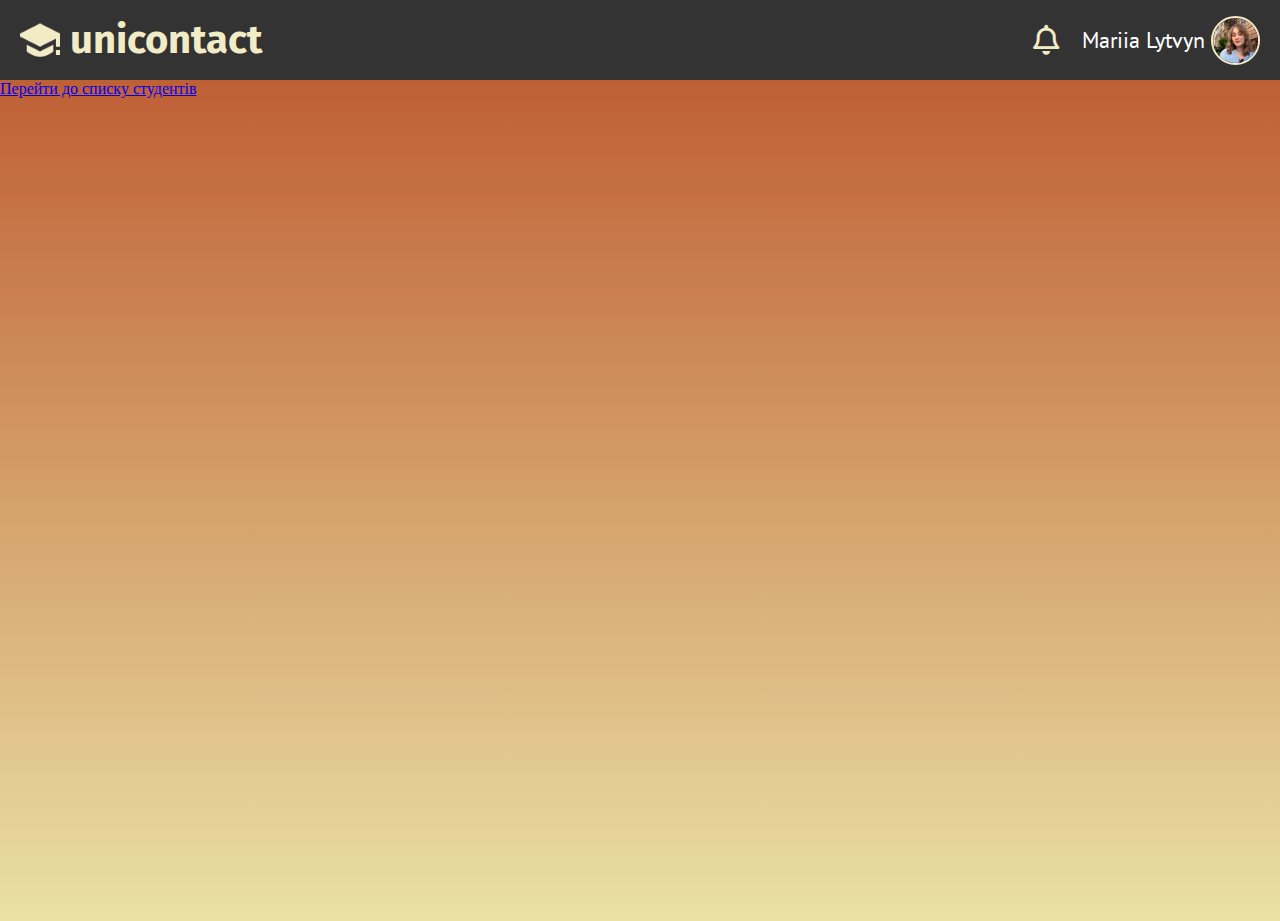
<file: index.html>
<!DOCTYPE html>
<html lang="uk">
<head>
    <meta charset="UTF-8">
    <meta name="viewport" content="width=device-width, initial-scale=1.0">
    <title>Головна</title>
    <link rel="stylesheet" href="/header/header.css">
    <link rel="manifest" href="/manifest.json">
    <link rel="apple-touch-icon" href="/images/icons/icon96.png">
    <meta name="apple-mobile-web-app-status-bar" content="#cccccc">
</head>
<body>
    <div id="header"></div>
    <script>
        fetch('/header/header.html')
            .then(response => response.text())
            .then(data => {
                document.getElementById('header').innerHTML = data;
            })
            .catch(error => console.error("Error loading header:", error));
    </script>
    <div class="container">
        <h1>Вітаємо у системі управління студентами</h1>
        <p><a href="/students/students.html">Перейти до списку студентів</a></p>
    </div>
    <script src="/app.js"></script>
    <script src="/header/header.js"></script>
</body>
</html>
</file>
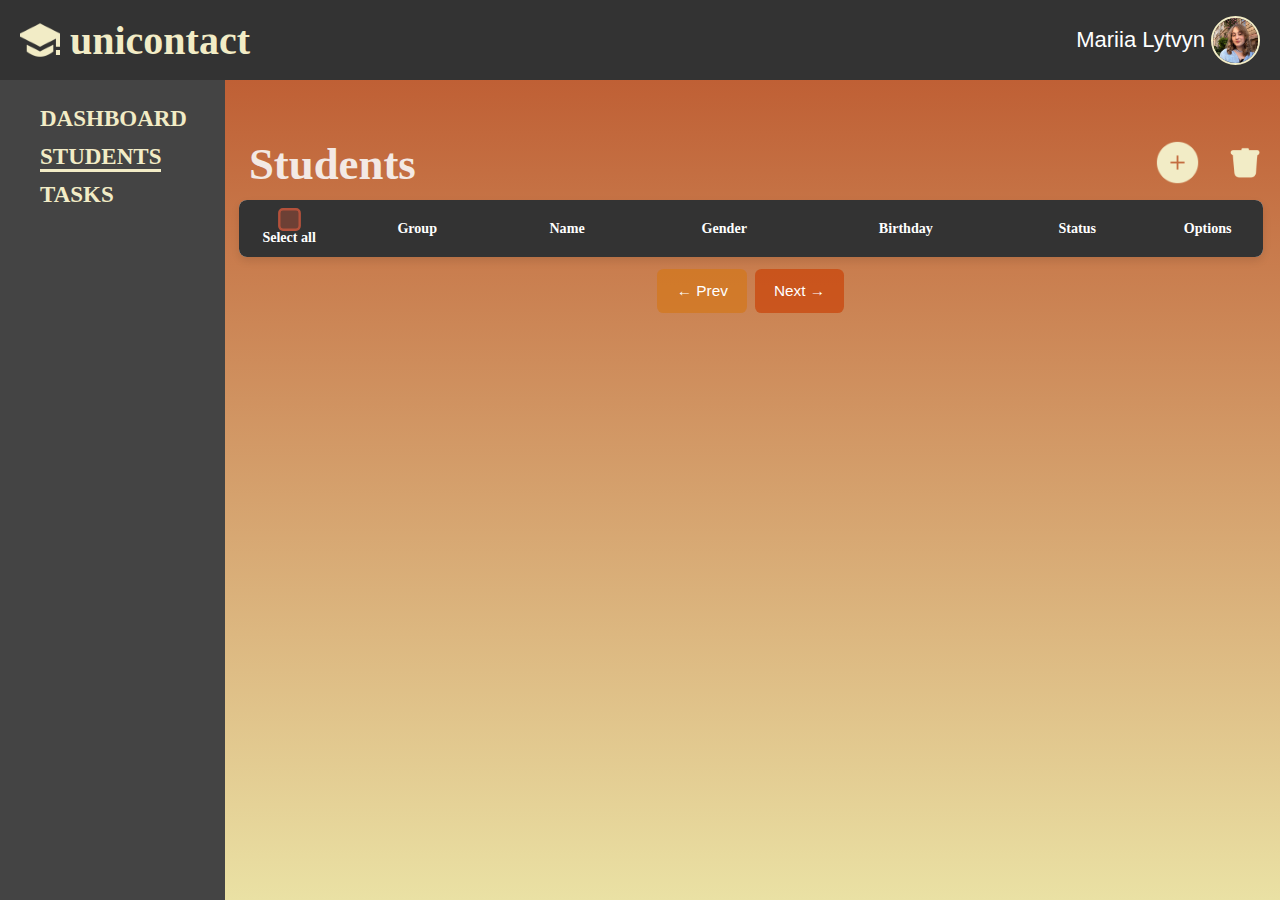
<file: students/students.html>
<!DOCTYPE html>
<html lang="en">
<head>
    <meta charset="UTF-8">
    <meta name="viewport" content="width=device-width, initial-scale=1.0">
    <title>Students</title>
    <link rel="stylesheet" href="/header/header.css">
    <link rel="stylesheet" href="students.css">
    <link href="https://fonts.googleapis.com/css2?family=Fira+Sans:wght@100;200;300;400;500;600;700;800;900&display=swap" rel="stylesheet">
    <link rel="preconnect" href="https://fonts.googleapis.com">
    <link rel="manifest" href="/manifest.json">
    <link rel="apple-touch-icon" href="/images/icons/icon96.png">
    <meta name="apple-mobile-web-app-status-bar" content="#cccccc">
</head>

<body>
    <div id="header">
    <script>
        fetch('/header/header.html')
            .then(response => response.text())
            .then(data => {
                document.getElementById('header').innerHTML = data;
            })
            .catch(error => console.error("Error loading header:", error));
    </script>
    </div>
    <div class="container">
        <header>
            <div class="burger-menu" onclick="toggleMenu()">
                <div></div>
                <div></div>
                <div></div>
            </div>            
        </header>
        <nav class="side-menu">
            <ul>
                <li><a href="/dashboard/dashboard.html">Dashboard</a></li>
                <li><a href="#"><span class="currentPage">Students</span></a></li>
                <li><a href="/tasks/tasks.html">Tasks</a></li>
            </ul>
        </nav>
        <main>
        <div class="upper">
            <h1>Students</h1>
            <div class="buttons">
                <button class="addStudentButton" onclick="openStudentModal()">
                    <img src="/images/add.png" alt="Add student"/>
                </button>
                <button class="deleteStudentButton" onclick="openDeleteSelectedModal()">
                    <img src="/images/delete-all.png" alt="delete selected students"/>
                </button>                
            </div>
        </div>
        <table class="students-table">
            <thead>
                <tr>
                    <th><label for="select-all"><input type="checkbox" id="select-all"> Select all</label></th>
                    <th>Group</th>
                    <th>Name</th>
                    <th>Gender</th>
                    <th>Birthday</th>
                    <th>Status</th>
                    <th>Options</th>
                </tr>
            </thead>
            <tbody id="students-list">
            </tbody>
        </table>
        
        <div class="pagination" id="paginationContainer">
            <button id="prevPage" class="pagination-btn">← Prev</button>
            <button id="nextPage" class="pagination-btn">Next →</button>
        </div>      

            <div id="studentModal" class="modal">
                <div class="modal-content">
                    <span class="close" onclick="closeStudentModal()">&times;</span>
                    <h2 id="modalTitle">Add Student</h2>
                    <form id="studentForm" lang="en">
                        <input type="hidden" id="studentId" name="id">

                        <label for="group">Group:</label>
                        <input type="text" id="group" required="">

                        <label for="firstName">First Name:</label>
                        <input type="text" id="firstName" required="">

                        <label for="lastName">Last Name:</label>
                        <input type="text" id="lastName" required="">

                        <label for="gender">Gender:</label>
                        <select id="gender" required="">
                            <option value="M">Male</option>
                            <option value="F">Female</option>
                        </select>

                        <label for="birthDate">Birthday:</label>
                        <input type="date" id="birthDate" required="">

                        <button type="button" id="cancelButton" onclick="closeStudentModal()">Cancel</button>
                        <button type="submit" id="saveStudentButton">Save</button>
                        
                    </form>
                </div>
            </div>

            <div id="deleteModal" class="modal">
                <div class="modal-content">
                    <span class="close" onclick="closeDeleteModal()">&times;</span>
                    <h2>Delete Student</h2>
                    <p>Are you sure you want to delete student?</p>
                    <button type="button" id="cancelDeleteButton" onclick="closeDeleteModal()">Cancel</button>
                    <button type="submit" id="deleteStudentButton" onclick="deleteStudent()">Delete</button>
                </div>
            </div>

            <div id="deleteSelectedModal" class="modal">
                <div class="modal-content">
                    <span class="close" onclick="closeDeleteSelectedModal()">&times;</span>
                    <h2>Delete Students</h2>
                    <p>Are you sure you want to delete selected students?</p>
                    <button type="button" id="cancelSelectedDeleteButton" onclick="closeDeleteSelectedModal()">Cancel</button>
                    <button type="submit" id="deleteSelectedStudentButton" onclick="deleteSelectedStudents()">Delete</button>
                </div>
            </div>

            <div id="errorModal" class="modal">
                <div class="modal-content">
                    <span class="close" onclick="closeErrorModal()">&times;</span>
                    <h2>Error</h2>
                    <p id="errorMessage">lalala</p>
                    <button type="submit" id="cancelDeleteButton" onclick="closeErrorModal()">Ok</button>
                </div>
            </div>

        </main>
    </div>
    <script src="/app.js"></script>
    <script src="/header/header.js"></script>
    <script src="students.js"></script>
</body>
</html>
</file>
<file: header/header.css>
body {
    background: linear-gradient(to bottom, #bb532a, #eae1a4);
    height: 100vh;
    margin: 0;  
}

.header {
    display: flex;
    justify-content: space-between;
    align-items: center;
    padding: 10px 20px;
    background-color: #333333;
    color: white;
    width: 100%;
    position: fixed;
    top: 0;
    left: 0;
    right: 0;
    height: 80px;
    box-sizing: border-box;
    z-index: 10;
}

.site-name {
    font-size: 30px;
    font-weight: bold;
    cursor: pointer;
    color: #f2ecc6;
    font-family: "Fira Sans", serif;
}

.topbar-logo {
    display: flex;
    align-items:center;
    gap: 10px;
}

.topbar-logo img {
    width: 40px; 
    height: 40px;
}

.right {
    display: flex;
    align-items: center;
    gap: 30px;
}

.notifications {
    position: relative;
    cursor: pointer;
    display: flex;
    align-items: center;
    margin-left: auto;
}

.notifications img {
    width: 40px;
    height: 40px;
}

.rec-mes {
    margin-left: 5px;
    font-size: large;
    font-family: "Fira Sans", serif;
    background-color: white; 
    padding: 5px; 
    border-radius: 5px; 
    width: 170px; 
    text-align: left;
}

.avatar-name {
    font-family: "Fira Sans", serif;
    font-weight: bold;
    font-size: 17px;
    color: #bb532a;
}

.rec-message {
    font-size: 17px;
    font-family: "Ysabeau", sans-serif;
    color: black;
    overflow: hidden;
    text-overflow: ellipsis;
}

.notifications-popup {
    display: none;
    position: absolute;
    top: 15px;
    right: -10px;
    background-color: white;
    color: black;
    width: 250px;
    padding: 12px;
    box-shadow: 0 4px 8px rgba(0, 0, 0, 0.1);
    border-radius: 10px;
}

#notifications-list {
    list-style: none;
    padding: 0;
    margin: 0;
}

#notifications-list li {
    display: flex;
    align-items: center; 
    gap: 8px; 
    padding: 5px;
    border-radius: 5px;
    transition: background-color 0.3s ease;
}

@media (max-width: 1200px) {
    .notifications-popup {
        width: 230px;
        font-size: 15px;
    }
    .rec-mes {
        width: 160px;
    }
}

@media (max-width: 992px) {
    .notifications-popup {
        width: 200px;
        font-size: 14px;
        padding: 10px;
    }
    .rec-mes {
        width: 140px;
        font-size: 14px;
    }
    #notifications-list li {
        gap: 5px;
    }
    .rec-message {
        font-size: 15px;
    }
}

@media (max-width: 768px) {
    .notifications {
        margin-left: 5px;
    }
    .notifications-popup {
        width: 180px;
        font-size: 13px;
        padding: 8px;
    }
    .rec-mes {
        width: 130px;
        font-size: 13px;
    }
    .avatar-name {
        font-size: 15px;
    }
    .rec-message {
        font-size: 14px;
    }
}

@media (max-width: 576px) {
    .notifications-popup {
        width: 160px;
        padding: 6px;
    }
    .rec-mes {
        width: 120px;
        font-size: 12px;
        padding: 3px;
    }
    .avatar-name {
        font-size: 14px;
    }
    .rec-message {
        font-size: 13px;
    }
    #notifications-list li {
        flex-direction: column;
        align-items: flex-start;
        gap: 3px;
    }
}

@media (max-width: 400px) {
    .notifications-popup {
        width: 140px;
        padding: 5px;
    }
    .rec-mes {
        width: 110px;
        font-size: 11px;
        padding: 2px;
    }
    .avatar-name {
        font-size: 13px;
    }
    .rec-message {
        font-size: 12px;
    }
    #notifications-list li {
        flex-direction: column;
        align-items: flex-start;
        gap: 2px;
    }
}

@media (max-width: 320px) {
    .notifications-popup {
        width: 100px;
        padding: 5px;
    }
    .rec-mes {
        width: 110px;
        font-size: 11px;
        padding: 2px;
    }
    .avatar-name {
        font-size: 13px;
    }
    .rec-message {
        font-size: 12px;
    }
    #notifications-list li {
        flex-direction: column;
        align-items: center;
        gap: 5px;
    }

    .avatarr {
        flex-direction: row;
    }
}


#notifications-list li:hover {
    background-color: #f2ecc6; 
    cursor: pointer;
}

.user-profile {
    display: flex;
    align-items: center;
    position: relative;
    cursor: pointer;
    gap: 6px;
}

.user-profile img {
    width: 40px;
    height: 40px;
    border-radius: 50%;
    object-fit: cover;
    border: 2px solid #f2ecc6;
}

.username {
    font-family: "PT Sans", sans-serif;
    font-size: 20px;
}

.profile-menu {
    display: none;
    position: absolute;
    top: 35px;
    right: 0;
    background-color: white;
    color: black;
    width: 150px;
    padding: 10px;
    box-shadow: 0 4px 8px rgba(0, 0, 0, 0.1);
    border-radius: 10px;
}

.profile-menu a, .profile-menu button {
    display: block;
    padding: 5px 10px;
    text-decoration: none;
    color: black;
    font-size: 14px;
    font-family: "Noto Sans", sans-serif;
    border-radius: 5px;
    transition: background-color 0.3s ease;
}

.profile-menu a:hover, .profile-menu button:hover {
    background-color: #f2ecc6; 
    cursor: pointer; 
}

.profile-menu button {
    background: none;
    border: none;
    cursor: pointer;
    width: 100%;
    text-align: left;
}

button {
    background: none;
    border: none;
    cursor: pointer;
}

.bell-container {
    position: relative;
    display: flex;
    align-items: center;
    justify-content: center;
    cursor: pointer;
    color: #f2ecc6; 
    border: none;
    background: transparent;
}

.bell-container i {
    font-size: 30px;
    transition: transform 0.5s ease-in-out;
}

.bell-container .fa-regular {
    position: absolute;
    display: block;
}

.bell-container .fa-solid {
    position: absolute;
    display: none; 
}

.bell-container .indicator {
    position: absolute;
    top: -14px;
    right: -12px;
    width: 12px;
    height: 12px;
    background-color: rgb(244, 17, 47);
    border-radius: 50%;
    display: none; 
    transform: scale(0); 
    animation: growIndicator 0.5s ease-in-out forwards; 
}

@keyframes growIndicator {
    0% {
        transform: scale(0);
        opacity: 0;
    }
    100% {
        transform: scale(1);
        opacity: 1;
    }
}

@keyframes keyframe-ring {
    0% {
        transform: rotate(0deg);
    }
    25% {
        transform: rotate(10deg);
    }
    50% {
        transform: rotate(-10deg);
    }
    75% {
        transform: rotate(5deg);
    }
    100% {
        transform: rotate(0deg);
    }
}

.bell-container.animate .fa-solid {
    animation: keyframe-ring 0.5s;
}

.bell-container.active .fa-regular {
    display: none;
}

.bell-container.active .fa-solid {
    display: block;
}

.bell-container.active .indicator {
    display: block;
}



@media (min-width: 1200px) {
    .site-name {
        font-size: 40px;
    }
    .notifications img,
    .user-profile img {
        width: 45px;
        height: 45px;
    }
    .username {
        font-size: 22px;
    }
}

@media (max-width: 1200px) and (min-width: 992px) {
    .site-name {
        font-size: 35px;
    }
    .notifications img,
    .user-profile img {
        width: 40px;
        height: 40px;
    }
    .username {
        font-size: 20px;
    }
}

@media (max-width: 992px) and (min-width: 768px) {
    .header {
        padding: 20px;
        align-items: flex-start;
    }
    .site-name {
        font-size: 30px;
    }
    .notifications img,
    .user-profile img {
        width: 35px;
        height: 35px;
    }
    .username {
        font-size: 18px;
    }
}

@media (max-width: 768px) and (min-width: 576px) {
    .header {
        flex-direction: row; 
        padding: 20px;
        align-items: center;
    }

    .site-name {
        font-size: 25px;
    }

    .notifications img,
    .user-profile img {
        width: 30px;
        height: 30px;
    }

    .username {
        font-size: 16px;
    }

    .right {
        display: flex;
        gap: 20px; 
        align-items: center; 
        margin-left: auto;
    }
}


@media (max-width: 576px) {
    .header {
        padding: 10px;
        text-align: center;
    }
    .site-name {
        font-size: 20px;
    }
    .notifications img,
    .user-profile img {
        width: 25px;
        height: 25px;
    }
    .username {
        font-size: 14px;
    }
    .bell-container i {
        font-size: 25px;
    }
    .rec-mes {
        width: 140px;
    }
    .rec-message {
        font-size: 14px;
    }
    .profile-menu {
        width: 120px;
    }
    .profile-menu a, .profile-menu button {
        font-size: 12px;
    }
}
</file>
<file: students/students.css>
.container {
    font-family: Arial, sans-serif;
    color: #333;
    display: flex;
    width: 100%;
    justify-content: space-evenly;
    overflow: hidden;
}

main {
    width: 80vw;
    margin-top: 5vw;
    margin-left: 16vw;
}

/* label[for^="checkbox-"] {
    opacity: ; 
} */

.students-table-container {
    width: 100%;
    max-width: 100%;
    overflow: hidden; 
}

.students-table {
    width: 100%;
    border-collapse: collapse;
    margin: 0vw auto;
    box-shadow: 0 4px 8px rgba(0, 0, 0, 0.1);
    background-color: #f3e9e4;
    border-radius: 8px;
    overflow: hidden;
    font-size: 1.1vw;
}

.students-table th, .students-table td {
    padding: 0.8vw; 
    text-align: center;
    white-space: nowrap;
    text-overflow: ellipsis;
}

.students-table tr:nth-child(even) {
    background-color: #f9f9f9;
}

.students-table tr:hover {
    background-color: #f1f1f1;
    transition: 0.3s;
}

.students-table th {
    font-family: "Dosis", serif;
    background-color: #333;
    color: white; 
}

.status {
    display: inline-block;
    width: 12px;
    height: 12px;
    border-radius: 50%;
}

.status.active {
    background-color: green;
}

.status.inactive {
    background-color: gray;
}

th:first-child, td:first-child {
    width: 80px;
}

th:last-child, td:last-child {
    width: 90px;
}

td:last-child {
    gap: 5px; 
    display: flex;
    align-items: center;
    justify-content: center;
    margin-left: 18px;
}

.students-table input[type="checkbox"] {
    transform: scale(1.2);
    appearance: none;
    width: 1.5vw; 
    height: 1.5vw;
    border: 2px solid #b4513b;
    background-color: rgba(240, 93, 59, 0.31);
    border-radius: 4px;
    cursor: pointer;
    display: flex;
    align-items: center;
    justify-content: center;
    margin: auto;
    transition: all 0.3s ease;
}

.students-table input[type="checkbox"]:checked {
    background-color: #b4513b;
    position: relative;
}

.students-table input[type="checkbox"]:checked::after {
    content: "✔";
    color: white;
    font-size: 1.5vw;
    font-weight: bold;
    text-align: center;
    display: block;
}

td:last-child {
    display: flex;
    justify-content: center;
    align-items: center;
    margin-right: 11px;
    gap: 5px;
}

td button {
    background: #b4513b;
    border-radius: 3px;
    cursor: pointer;
    padding: 0.5vw; 
    font-size: 1.5vw;
}

td button img {
    width: 1.5vw; 
    height: 1.5vw;
    transition: transform 0.2s;
}

td button:hover img {
    transform: scale(1.1);
}

td button:hover {
    background: #b4513b71;
}

@media (max-width: 1200px) {
    .students-table {
        font-size: 1.3vw;
    }
}

@media (max-width: 1024px) {
    .students-table {
        font-size: 1.5vw;
    }
    .students-table th, .students-table td {
        padding: 0.6vw;
    }
}

@media (max-width: 768px) {
    .students-table {
        font-size: 2vw;
    }
    .students-table th, .students-table td {
        padding: 0.5vw;
    }

    td:last-child {
        display: flex;
        justify-content: center;
        align-items: center;
        margin-left: 1px;
        gap: 6px;
    }
    
    td button {
        background: #b4513b;
        border-radius: 3px;
        cursor: pointer;
        padding: 0.5vw; 
        font-size: 1.5vw;
    }
    
    td button img {
        width: 5vw; 
        height: 5vw;
        transition: transform 0.2s;
    }
    
    td button:hover img {
        transform: scale(1.1);
    }
    
    td button:hover {
        background: #b4513b71;
    }

    .students-table input[type="checkbox"] {
        border-radius: 3px;
        width: 3vw; 
        height: 3vw;
    }
}


.upper {
    display: flex;
    justify-content: space-between;
    align-items: center;
    width: 100%;
    padding: 10px;
    flex-wrap: wrap;
    margin-top: 5vw;
}

h1 {
    font-size: 3.5vw;
    color: #f3e9e4;
    font-family: "Fira Sans", serif;
    margin: 0;
    white-space: nowrap;
}

.buttons {
    display: flex;
    gap: 10px;
    flex-shrink: 0;
}

.addStudentButton img,
.deleteStudentButton img {
    width: 45px;
    height: 45px;
    transition: transform 0.2s, width 0.3s, height 0.3s;
}

.addStudentButton img:hover,
.deleteStudentButton img:hover {
    transform: scale(1.1);
}

@media (max-width: 1200px) {
    h1 {
        font-size: 3vw;
    }
    .addStudentButton img, 
    .deleteStudentButton img {
        width: 40px;
        height: 40px;
    }
}

@media (max-width: 992px) {
    h1 {
        font-size: 2.8vw;
    }
    .addStudentButton img, 
    .deleteStudentButton img {
        width: 35px;
        height: 35px;
    }
}

@media (max-width: 768px) {
    h1 {
        font-size: 3vw;
    }
    .buttons {
        gap: 5px;
    }
    .addStudentButton img, 
    .deleteStudentButton img {
        width: 30px;
        height: 30px;
    }
}

@media (max-width: 630px) {
    .upper {
        margin-top: 19vw;
        justify-content: center;
    }
    h1 {
        font-size: 3vw;
    }
    .buttons {
        gap: 2px;
    }
    .addStudentButton img, 
    .deleteStudentButton img {
        width: 13px;
        height: 13px;
    }
}

@media (max-width: 576px) {
    h1 {
        font-size: 4vw;
    }
    .buttons {
        gap: 5px;
    }
    .addStudentButton img, 
    .deleteStudentButton img {
        width: 25px;
        height: 25px;
    }
}

@media (max-width: 400px) {
    .upper {
        justify-content: center; 
    }
    h1 {
        font-size: 5vw;
    }
    .buttons {
        gap: 3px;
    }
    .addStudentButton img, 
    .deleteStudentButton img {
        width: 20px;
        height: 20px;
    }
}

@media (max-width: 450px) {
    .upper {
        justify-content: center;
    }
    h1 {
        font-size: 4vw;
    }
    .buttons {
        gap: 2px;
    }
    .addStudentButton img, 
    .deleteStudentButton img {
        width: 18px;
        height: 18px;
    }
}

@media (max-width: 320px) {
    .upper {
        margin-top: 19vw;
        justify-content: center;
    }
    h1 {
        font-size: 3vw;
    }
    .buttons {
        gap: 2px;
    }
    .addStudentButton img, 
    .deleteStudentButton img {
        width: 13px;
        height: 13px;
    }
}


#studentModal, #deleteModal, #deleteSelectedModal, #errorModal {
    display: none; 
    position: fixed;
    z-index: 1000;
    left: 0;
    top: 0;
    width: 100%;
    height: 100%;
    background-color: rgba(0, 0, 0, 0.5);
    display: flex;
    justify-content: center;
    align-items: center;
    padding: 10px;
    overflow: hidden; 
}


.modal-content {
    background: white;
    padding: 20px;
    width: 320px;
    max-width: 90%;
    max-height: 80%;  
    border-radius: 10px;
    text-align: center;
    position: absolute;
    top: 50%;
    left: 50%;
    transform: translate(-50%, -50%);
    box-shadow: 0 4px 8px rgba(0, 0, 0, 0.2);
    overflow-y: auto; 
    overflow-x: hidden;
}

.close {
    position: absolute;
    top: 10px;
    right: 15px;
    font-size: 20px;
    cursor: pointer;
}

#studentForm label {
    display: block; 
    text-align: left;
    margin-top: 1vw;
    font-weight: bold;
}

#studentForm input,
#studentForm select {
    width: 100%;
    padding: 0.3vw;
    margin-top: 1vw;
    margin-right: 5vw;
    border: 1px solid #ccc;
    border-radius: 5px;
}

#studentForm input.input-error,
#studentForm select.input-error {
    border: 2px solid red; 
}


#saveStudentButton, #cancelDeleteButton, #cancelSelectedDeleteButton  {
    background-color: #4caf4fe1;
    color: white;
    border: none;
    padding: 10px 20px;
    margin-top: 10px;
    cursor: pointer;
    transition: transform 0.2s;
}

#cancelButton, #deleteStudentButton, #deleteSelectedStudentButton {
    background-color: #c94005ac;
    color: white;
    border: none;
    padding: 10px 20px;
    margin-top: 10px;
    cursor: pointer;
    transition: transform 0.2s;
}

#saveStudentButton:hover, #cancelDeleteButton:hover, #cancelButton:hover, #deleteStudentButton:hover {
    transform: scale(1.08);
}

@media (min-width: 1200px) {
    .modal-content {
        width: 350px;
        padding: 22px;
    }
}

@media (max-width: 1199px) and (min-width: 992px) {
    .modal-content {
        width: 320px;
        padding: 20px;
    }
}

@media (max-width: 991px) and (min-width: 768px) {
    .modal-content {
        width: 260px;
        padding: 16px;
    }
}

@media (max-width: 767px) and (min-width: 576px) {
    .modal-content {
        width: 220px;
        padding: 14px;
    }
}

@media (max-width: 575px) {
    .modal-content {
        width: 180px;
        padding: 10px;
        font-size: 14px;
    }
}

.side-menu {
    width: 20vw;
}

.side-menu {
    position: fixed; 
    top: 80px; 
    left: 0;
    width: 225px; 
    height: calc(100vh - 80px); 
    background-color: #444; 
    padding: 20px;
    box-sizing: border-box;
    z-index: 9;
}

.side-menu ul {
    display: flex;
    flex-direction: column;
    align-items: start;
    list-style-type: none;
    padding: 0;
    margin: 0;
}

.side-menu ul li {
    padding: 1px 0;
}

.side-menu ul li a {
    position: relative;
    font-family: "Dosis", serif;
    font-size: 23px;
    font-weight: 600;
    text-decoration: none;
    text-transform: uppercase;
    color: #f2ecc6;
    display: block;
    padding: 5px 20px;
    transition: color 0.3s ease-in-out;
}

.side-menu ul li a::after {
    content: "";
    position: absolute;
    left: 20px; 
    bottom: 5px;
    width: 0; 
    height: 2px; 
    background: #f2ecc6; 
    transition: width 0.5s ease-in-out; 
}

.side-menu ul li a:hover::after {
    width: calc(100% - 40px);
}

.currentPage {
    border-bottom: 3px solid #f2ecc6; 
    padding-bottom: 0px;
} 

.burger-menu {
    display: none;
    width: 35px;
    height: 30px;
    position: fixed;
    top: 85px;
    left: 20px;
    z-index: 10;
    cursor: pointer;
}

.burger-menu div {
    width: 100%;
    height: 5px;
    background-color: #f2ecc6;
    margin: 6px 0;
    transition: 0.4s;
    border-radius: 5px;
}

@media (max-width: 1100px) {
    .burger-menu {
        display: block;
    }

    .burger-menu.open div:nth-child(1) {
        transform: translateY(11px) rotate(45deg);
    }

    .burger-menu.open div:nth-child(2) {
        opacity: 0;
    }

    .burger-menu.open div:nth-child(3) {
        transform: translateY(-11px) rotate(-45deg);
    }

    .side-menu {
        position: fixed;
        top: 0;
        left: -100%;
        width: 25vw;
        height: 100vh;
        background-color: #444;
        padding: 20px;
        box-sizing: border-box;
        z-index: 9;
        transition: left 0.3s ease-in-out;
    }

    .side-menu.open {
        left: 0;
    }

    .side-menu ul {
        list-style: none;
        padding: 0;
        margin-top: 16vw;
    }

    .side-menu ul li {
        margin: 1px 0;
    }

    .side-menu ul li a {
        color: white;
        text-decoration: none;
        font-size: 20px;
        display: block;
    }
}

/* (max-width: 367px) */

@media (max-width: 630px) {
    .side-menu ul li a {
        color: white;
        text-decoration: none;
        font-size: 12px;
        display: block;
        margin-top: 22px;
    }

    .side-menu{
        top: 25px;
        width: 150px; 
    }

    .burger-menu {
        top: 76px;
    }

}


.pagination {
    display: flex;
    justify-content: center;
    align-items: center;
    margin-top: 1vw;
    gap: 0.6vw;
}

.pagination-btn {
    background-color: #c94005ac;
    color: white;
    border: none;
    padding: 1vw 1.5vw;
    font-size: 1.2vw;
    cursor: pointer;
    border-radius: 0.5vw;
    transition: background-color 0.3s, transform 0.2s;
}

.pagination-btn:hover:not(:disabled) {
    background-color: #d47618ac;
}
.pagination-btn:disabled {
    background-color: #d47618ac;
    cursor: not-allowed;
}

#currentPagePagination {
    font-size: 1.2vw;
    margin: 0 2vw;
}

@media (max-width: 1200px) {
    .pagination-btn {
        font-size: 15px;
        padding: 9px 13px;
    }
}

@media (max-width: 992px) {
    .pagination-btn {
        font-size: 14px;
        padding: 8px 12px;
    }
}

@media (max-width: 768px) {
    .pagination-btn {
        font-size: 13px;
        padding: 7px 10px;
    }

    #currentPagePagination {
        font-size: 14px;
    }
}

@media (max-width: 480px) {
    .pagination-btn {
        font-size: 12px;
        padding: 6px 8px;
    }

    #currentPagePagination {
        font-size: 13px;
    }
}

@media (max-width: 320px) {
    .pagination-btn {
        font-size: 11px;
        padding: 5px 7px;
    }

    #currentPagePagination {
        font-size: 12px;
    }
}
</file>
